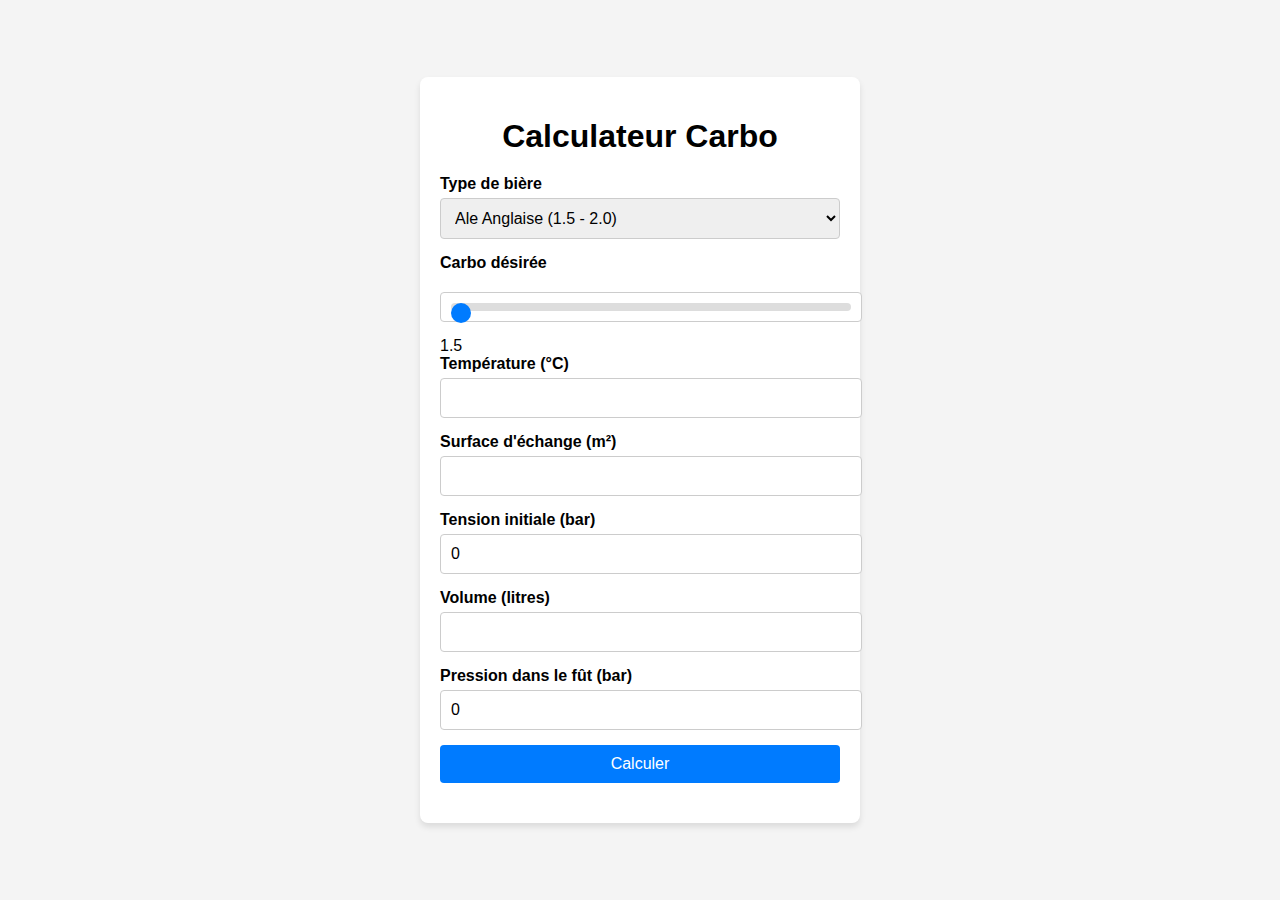
<file: index.html>
<!DOCTYPE html>
<html lang="en">
<head>
    <meta charset="UTF-8">
    <link rel="apple-touch-icon" href="/icon.png"/>
    <meta name="apple-mobile-web-app-capable" content="yes" />
    <meta name="viewport" content="width=device-width, initial-scale=1.0">
    <title>Calculateur Carbo</title>
    <link rel="stylesheet" href="style.css">
</head>
<body>
    <div class="form-container">
        <h1>Calculateur Carbo</h1>
        <form id="carboForm">
            <label for="beerType">Type de bière</label>
            <select id="beerType" required>
                <option value="1.5,2.0">Ale Anglaise (1.5 - 2.0)</option>
                <option value="1.7,2.3">Porter, Stout (1.7 - 2.3)</option>
                <option value="1.9,2.4">Ale Belge (1.9 - 2.4)</option>
                <option value="2.2,2.7">Lager Européenne (2.2 - 2.7)</option>
                <option value="2.2,2.7">Ale et Lager Américaines (2.2 - 2.7)</option>
                <option value="2.4,2.8">Lambic (2.4 - 2.8)</option>
                <option value="3.0,4.5">Lambic Fruitée (3.0 - 4.5)</option>
                <option value="3.3,4.5">Bière de Froment (3.3 - 4.5)</option>
            </select>

            <label for="desiredCarbo">Carbo désirée</label>
            <input type="range" id="desiredCarbo" step="0.1">
            <output id="carboOutput"></output>

            <label for="temperature">Température (°C)</label>
            <input type="number" id="temperature" inputmode="decimal" required>

            <label for="exchangeSurface">Surface d'échange (m²)</label>
            <input type="number" step="0.01" id="exchangeSurface" inputmode="decimal" required>

            <label for="initialTension">Tension initiale (bar)</label>
            <input type="number" step="0.1" id="initialTension" value="0" inputmode="decimal" required>

            <label for="volume">Volume (litres)</label>
            <input type="number" step="0.01" id="volume" inputmode="decimal" required>
			
			<label for="kegPressure">Pression dans le fût (bar)</label>
            <input type="number" step="0.1" id="kegPressure" value="0" inputmode="decimal" required>

            <button type="button" onclick="calculateCarbo()">Calculer</button>
        </form>
        <div class="output" id="result"></div>
    </div>
</body>
<script src="scripts.js"></script> 
</html>
</file>
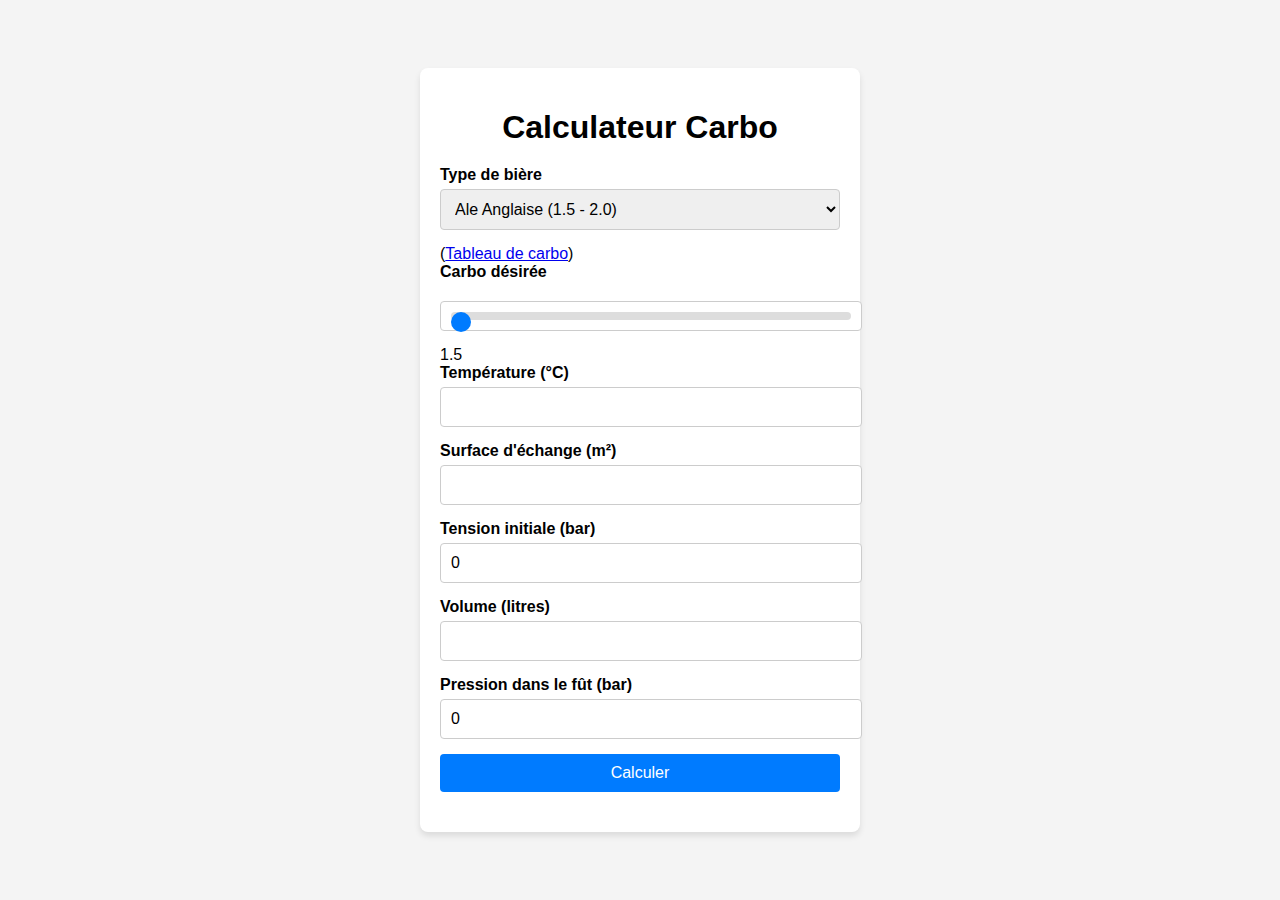
<file: code/index.html>
<!DOCTYPE html>
<html lang="en">
<head>
    <meta charset="UTF-8">
    <link rel="apple-touch-icon" href="/icon.png"/>
    <meta name="apple-mobile-web-app-capable" content="yes" />
    <meta name="viewport" content="width=device-width, initial-scale=1.0">
    <title>Calculateur Carbo</title>
    <link rel="stylesheet" href="style.css">
</head>
<body>
    <div class="form-container">
        <h1>Calculateur Carbo</h1>
        <form id="carboForm">
            <label for="beerType">Type de bière</label>
            <select id="beerType" required>
                <option value="1.5,2.0">Ale Anglaise (1.5 - 2.0)</option>
                <option value="1.7,2.3">Porter, Stout (1.7 - 2.3)</option>
                <option value="1.9,2.4">Ale Belge (1.9 - 2.4)</option>
                <option value="2.2,2.7">Lager Européenne (2.2 - 2.7)</option>
                <option value="2.2,2.7">Ale et Lager Américaines (2.2 - 2.7)</option>
                <option value="2.4,2.8">Lambic (2.4 - 2.8)</option>
                <option value="3.0,4.5">Lambic Fruitée (3.0 - 4.5)</option>
                <option value="3.3,4.5">Bière de Froment (3.3 - 4.5)</option>
            </select> (<a href="https://brewingcalculators.com/wp-content/uploads/2022/11/Forced-Carbonation-Chart-Metric-v3.png">Tableau de carbo</a>)

            <label for="desiredCarbo">Carbo désirée</label>
            <input type="range" id="desiredCarbo" step="0.1">
            <output id="carboOutput"></output>

            <label for="temperature">Température (°C)</label>
            <input type="number" id="temperature" inputmode="decimal" required>

            <label for="exchangeSurface">Surface d'échange (m²)</label>
            <input type="number" step="0.01" id="exchangeSurface" inputmode="decimal" required>

            <label for="initialTension">Tension initiale (bar)</label>
            <input type="number" step="0.1" id="initialTension" value="0" inputmode="decimal" required>

            <label for="volume">Volume (litres)</label>
            <input type="number" step="0.01" id="volume" inputmode="decimal" required>
			
			<label for="kegPressure">Pression dans le fût (bar)</label>
            <input type="number" step="0.1" id="kegPressure" value="0" inputmode="decimal" required>

            <button type="button" onclick="calculateCarbo()">Calculer</button>
        </form>
        <div class="output" id="result"></div>
    </div>
</body>
<script src="scripts.js"></script> 
</html>
</file>
<file: style.css>
body {
    font-family: Arial, sans-serif;
    margin: 0;
    padding: 0;
    display: flex;
    justify-content: center;
    align-items: center;
    height: 100vh;
    background-color: #f4f4f4;
}

.form-container {
    background: #fff;
    padding: 20px;
    border-radius: 8px;
    box-shadow: 0 4px 6px rgba(0, 0, 0, 0.1);
    width: 90%;
    max-width: 400px;
}

.form-container h1 {
    text-align: center;
    margin-bottom: 20px;
}

label {
    display: block;
    margin-bottom: 5px;
    font-weight: bold;
}

select, input {
    width: 100%;
    padding: 10px;
    margin-bottom: 15px;
    border: 1px solid #ccc;
    border-radius: 4px;
    font-size: 1rem;
}

input[type="range"] {
    -webkit-appearance: none;
    width: 100%;
    margin: 15px 0;
}

input[type="range"]::-webkit-slider-runnable-track {
    height: 8px;
    background: #ddd;
    border-radius: 4px;
}

input[type="range"]::-webkit-slider-thumb {
    -webkit-appearance: none;
    height: 20px;
    width: 20px;
    background: #007BFF;
    border-radius: 50%;
    cursor: pointer;
}

button {
    width: 100%;
    padding: 10px;
    background-color: #007BFF;
    color: #fff;
    border: none;
    border-radius: 4px;
    font-size: 1rem;
    cursor: pointer;
}

button:hover {
    background-color: #0056b3;
}

.output {
    margin-top: 20px;
    text-align: center;
}
</file>
<file: code/style.css>
body {
    font-family: Arial, sans-serif;
    margin: 0;
    padding: 0;
    display: flex;
    justify-content: center;
    align-items: center;
    height: 100vh;
    background-color: #f4f4f4;
}

.form-container {
    background: #fff;
    padding: 20px;
    border-radius: 8px;
    box-shadow: 0 4px 6px rgba(0, 0, 0, 0.1);
    width: 90%;
    max-width: 400px;
}

.form-container h1 {
    text-align: center;
    margin-bottom: 20px;
}

label {
    display: block;
    margin-bottom: 5px;
    font-weight: bold;
}

select, input {
    width: 100%;
    padding: 10px;
    margin-bottom: 15px;
    border: 1px solid #ccc;
    border-radius: 4px;
    font-size: 1rem;
}

input[type="range"] {
    -webkit-appearance: none;
    width: 100%;
    margin: 15px 0;
}

input[type="range"]::-webkit-slider-runnable-track {
    height: 8px;
    background: #ddd;
    border-radius: 4px;
}

input[type="range"]::-webkit-slider-thumb {
    -webkit-appearance: none;
    height: 20px;
    width: 20px;
    background: #007BFF;
    border-radius: 50%;
    cursor: pointer;
}

button {
    width: 100%;
    padding: 10px;
    background-color: #007BFF;
    color: #fff;
    border: none;
    border-radius: 4px;
    font-size: 1rem;
    cursor: pointer;
}

button:hover {
    background-color: #0056b3;
}

.output {
    margin-top: 20px;
    text-align: center;
}
</file>
